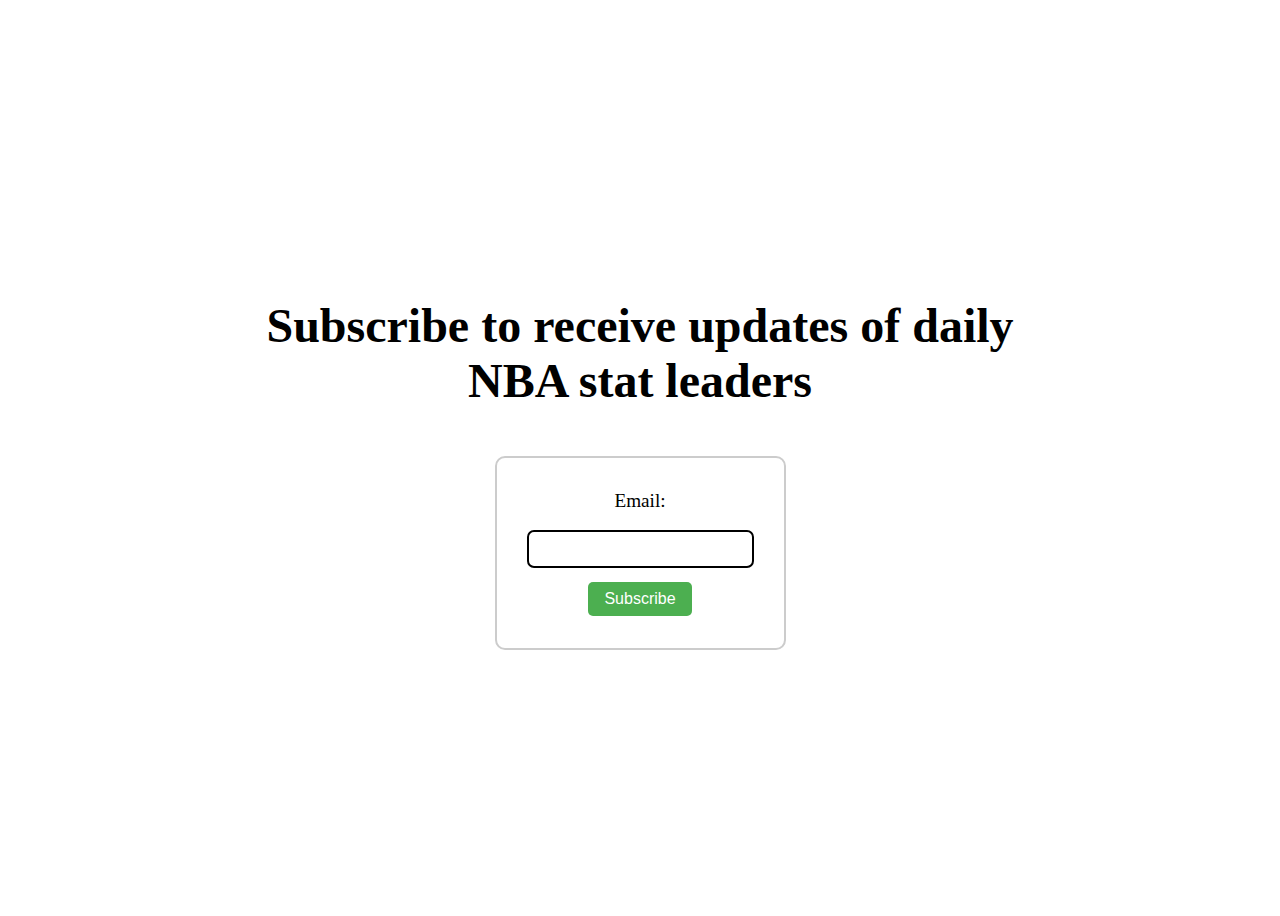
<file: landingPage/templates/index.html>
<!DOCTYPE html>
<html>

<head>
    <title>Subscribe to our Newsletter</title>
    <link rel="stylesheet" type="text/css" href="../styles/style.css">
</head>

<body>
    <div class="container">
        <h1>Subscribe to receive updates of daily<br>NBA stat leaders</h1>
        <form id="subscribe-form" action="{{ url_for('subscribe') }}" method="POST">
            <label for="email">Email:</label>
            <input type="email" id="email" name="email" required>
            <button type="submit">Subscribe</button>
        </form>
    </div>
    <div id="popup">
        <div class="card">
            <button class="close">&times;</button>
            <h2>Thank You for Subscribing</h2>
            <p>We appreciate your interest in our newsletter and look forward to keeping you informed!</p>
        </div>
    </div>
    <script>
        // Handle form submission with AJAX
        var form = document.getElementById('subscribe-form');
        form.addEventListener('submit', function (event) {
            event.preventDefault();
            var xhr = new XMLHttpRequest();
            xhr.open('POST', form.action);
            xhr.setRequestHeader('Content-Type', 'application/x-www-form-urlencoded');
            xhr.onload = function () {
                if (xhr.status === 200) {
                    document.getElementById('popup').style.display = 'block';
                    form.reset();
                } else {
                    console.log('Request failed.  Returned status of ' + xhr.status);
                }
            };
            xhr.send('email=' + form.email.value);
        });

        // Handle close button
        var closeButtons = document.querySelectorAll('.close');
        for (var i = 0; i < closeButtons.length; i++) {
            closeButtons[i].addEventListener('click', function (event) {
                event.preventDefault();
                document.getElementById('popup').style.display = 'none';
            });
        }
    </script>
</body>

</html>
</file>
<file: landingPage/styles/style.css>
.container {
	display: flex;
	flex-direction: column;
	justify-content: center;
	align-items: center;
	font-family: Cambria;
	height: 100vh;
}

h1 {
	text-align: center;
	font-size: 3em;
	margin-bottom: 1em;
}

form {
	display: flex;
	flex-direction: column;
	align-items: center;
	padding: 2em;
	border: 2px solid #ccc;
	border-radius: 10px;
}

label {
	margin-bottom: 1em;
	font-size: 1.2em;
}

input[type=email] {
	padding: 0.5em;
	font-size: 1em;
	border-radius: 5px;
	border: none;
	margin-bottom: 1em;
	outline: 2px solid black;
}

button[type=submit] {
	background-color: #4CAF50;
	color: white;
	padding: 0.5em 1em;
	border: none;
	border-radius: 5px;
	font-size: 1em;
	cursor: pointer;
}

button[type=submit]:hover {
	background-color: #3e8e41;
}

#popup {
    display: none;
    position: fixed;
    z-index: 9999;
    left: 0;
    top: 0;
    width: 100%;
    height: 100%;
    overflow: auto;
    background-color: rgba(0, 0, 0, 0.5);
}

.card {
    background-color: #f0f0f0;
    padding: 20px;
    border-radius: 5px;
    max-width: 400px;
    margin: auto;
    margin-top: 10%;
    text-align: center;
    position: relative;
}

.close {
    position: absolute;
    top: 10px;
    right: 10px;
    font-size: 24px;
    font-weight: bold;
    background-color: transparent;
    border: none;
    cursor: pointer;
}
</file>
